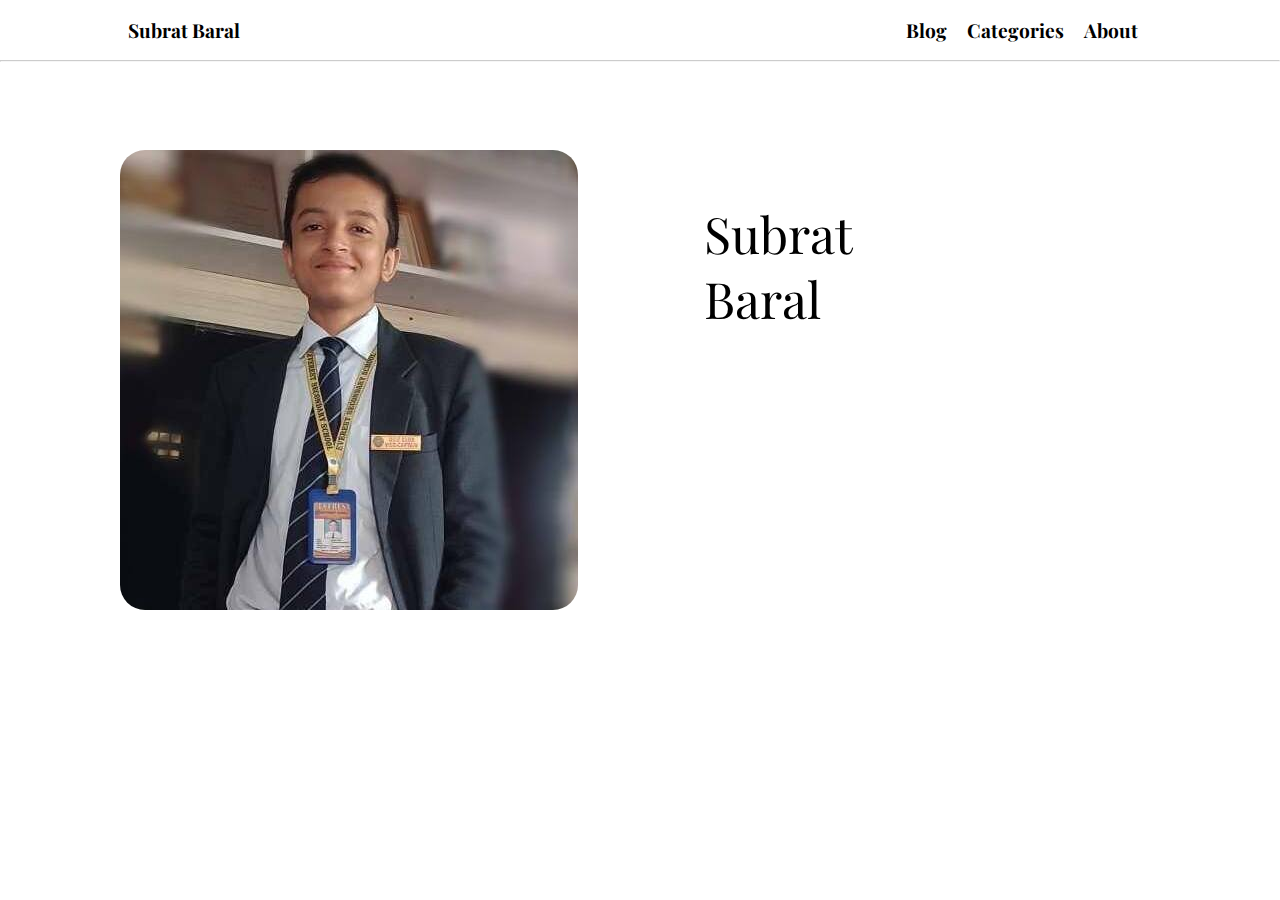
<file: index.html>
<!DOCTYPE html>
<html lang="en">
<head>
    <meta charset="UTF-8">
    <meta name="viewport" content="width=device-width, initial-scale=1.0">
    <title>Subrat Baral</title>
    <link rel="stylesheet" href="./css/style.css">
    <link rel="stylesheet" href="./css/image.css">
    <link rel="stylesheet" href="./css/intro.css">
    <link href="https://fonts.googleapis.com/css?family=Karla:400,700" rel="stylesheet">
    <link href="https://fonts.googleapis.com/css?family=Playfair+Display:400,400i,700" rel="stylesheet">
    <link rel="stylesheet" href="https://cdnjs.cloudflare.com/ajax/libs/font-awesome/6.6.0/css/all.min.css" integrity="sha512-Kc323vGBEqzTmouAECnVceyQqyqdsSiqLQISBL29aUW4U/M7pSPA/gEUZQqv1cwx4OnYxTxve5UMg5GT6L4JJg==" crossorigin="anonymous" referrerpolicy="no-referrer" />
    <link rel = "icon"  href="./images/favicon.jpg" type="image/x-icon">


</head>
<body>
    <div class="navbar">
        <div class="nav-item navbar">
            <div class="nav-left">
                <div class="item-name">
                    <a class="name-an nav-an" href="index.html">Subrat Baral</a> 
                </div>
            </div>
            <div class="nav-right">
                <div class="item-blog">
                    <a class="blog-an nav-an" href="blog.html">Blog</a>
                </div>

                <div class="item-categories">
                    <a class="categories-an nav-an" href="categories.html">Categories</a>
                </div>

                <div class="item-about">
                    <a class="about-an nav-an" href="about.html">About</a>
                </div>
                <div class="light-mode">
                    <i class="fa-solid fa-moon nav-an mode-an"></i>
                </div>
            </div>
        </div>
        
        <div class="light-mode responsive-mode">
            <i class="fa-solid fa-moon nav-an mode-an responsive-mode"></i>
        </div>

        <div class="nav-hamburger">
            <div class="pages">
                <div class="nav-hamburger-bars" ontouchstart = "barclose()">
                    <i class="fa-solid fa-xmark cancel icon"></i>
                </div>
                <a href="./index.html" class="hamburger-home"><p class="items">Home</p></a>
                <a href="./about.html" class="hamburger-about"><p class="items">About</p></a>
                <a href="./categories.html" class="hamburger-categories"></a><p class="items">Categories</p></a>
                <a href="./blog.html" class="hamburger-blog"></a><p class="items">Blog</p></a>
            </div>
            <div class="hamburger-icon" ontouchstart = "touchbar()">
                <i class="fa-solid fa-bars icon"></i>
            </div>
            
        </div>
    </div>
    <hr>

    <div class="body-content">
        <div class="image-responsive">
            <div class="slide-container">
                <div class="image2"><img src="./images/pic-2.jpg" alt="Avatar" class="image"></div>
                <div class="image1"><img src="./images/pic-1.jpg" alt="Avatar" class="image"></div>
            </div>
        </div>
    </div>

    <div class="intro-responsive">
        <div class="intro-pg">
            <div class="intro-name intro-container">
                <p class="intro-name-para intro">
                    Subrat
                </p>
                <p class="inro-name-para intro">    
                    Baral
                </p> 
            </div>
            <div class="intro-about intro-container">
                <p class="intro-about-para intro">
                    I'm
                </p>
                <p class="intro-about-para intro">   
                   <span class="Computer-Science">CS</span> Scholar 
                </p>
            </div>
        </div>
        <div class="socialmedias">
            <span class="github"><a href="https://github.com/SubratZi"><i class="fa-brands fa-github media icon"></i></a></span>
            <span class="linkedin"><a href="https://www.linkedin.com/in/subratzi/"><i class="fa-brands fa-linkedin media icon"></i></a></i></span>
            <span class="twitter"><a href="https://x.com/subratzi"><i class="fa-brands fa-x-twitter media icon"></i></a></i></span>
        </div>
    </div>

    <script src="./js/imageslide.js"></script>
    <script src="./js/textslider.js"></script>
    <script src="./js/responsivenav.js"></script>
    <script src="./js/modes.js"></script>
</body>
</html>
</file>
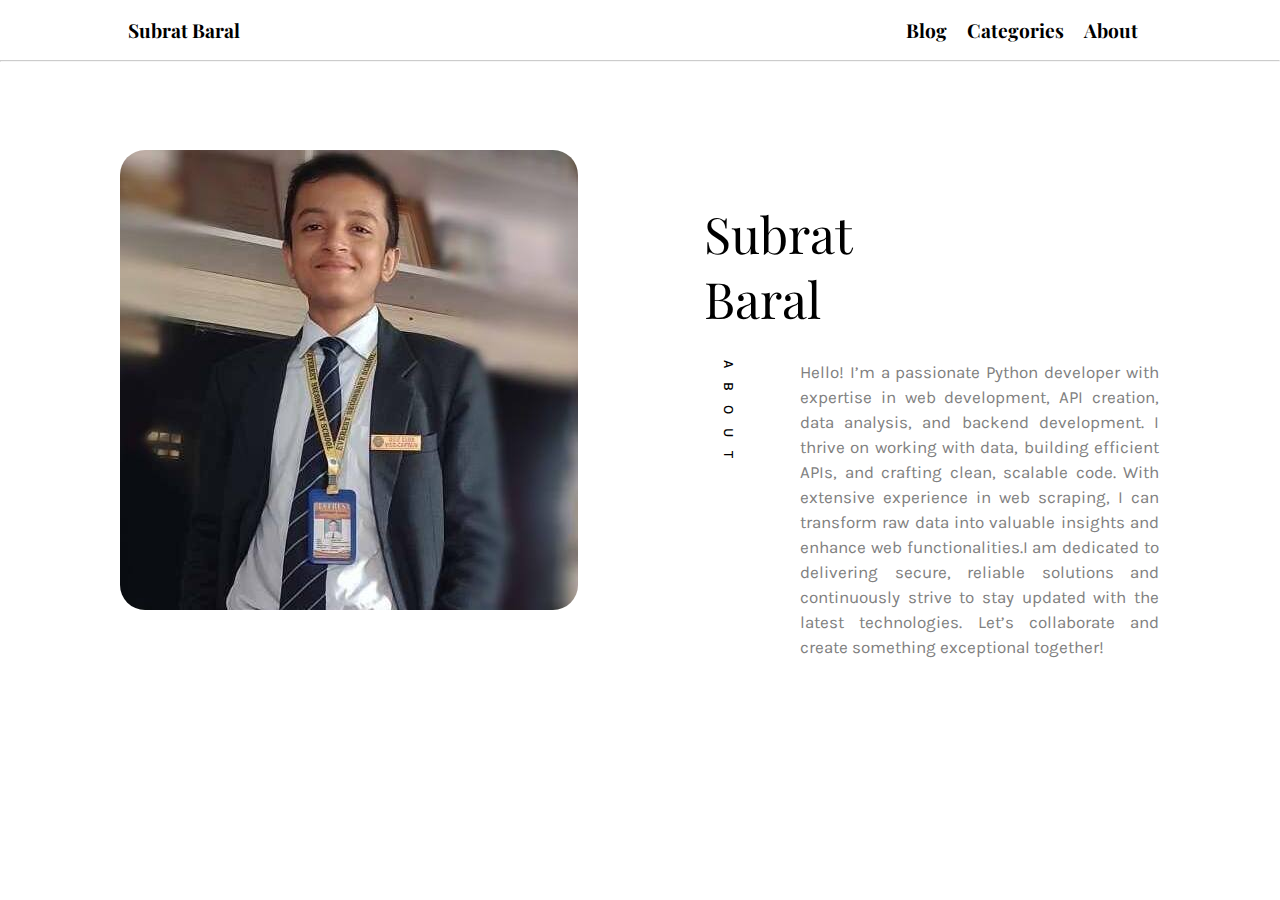
<file: about.html>
<!DOCTYPE html>
<html lang="en">
<head>
    <meta charset="UTF-8">
    <meta name="viewport" content="width=device-width, initial-scale=1.0">
    <title>Subrat Baral</title>
    <link rel="stylesheet" href="./css/style.css">
    <link rel="stylesheet" href="./css/image.css">
    <link rel="stylesheet" href="./css/intro.css">
    <link href="https://fonts.googleapis.com/css?family=Karla:400,700" rel="stylesheet">
    <link href="https://fonts.googleapis.com/css?family=Playfair+Display:400,400i,700" rel="stylesheet">
    <link rel="stylesheet" href="https://cdnjs.cloudflare.com/ajax/libs/font-awesome/6.6.0/css/all.min.css" integrity="sha512-Kc323vGBEqzTmouAECnVceyQqyqdsSiqLQISBL29aUW4U/M7pSPA/gEUZQqv1cwx4OnYxTxve5UMg5GT6L4JJg==" crossorigin="anonymous" referrerpolicy="no-referrer" />
    <link rel = "icon"  href="./images/favicon.jpg" type="image/x-icon">
</head>

<body>
    <div class="navbar">
        <div class="nav-item navbar">
            <div class="nav-left">
                <div class="item-name">
                    <a class="name-an nav-an" href="index.html">Subrat Baral</a> 
                </div>
            </div>
            <div class="nav-right">
                <div class="item-blog">
                    <a class="blog-an nav-an" href="blog.html">Blog</a>
                </div>

                <div class="item-categories">
                    <a class="categories-an nav-an" href="categories.html">Categories</a>
                </div>

                <div class="item-about">
                    <a class="about-an nav-an" href="about.html">About</a>
                </div>
                <div class="light-mode">
                    <i class="fa-solid fa-moon nav-an mode-an"></i>
                </div>
            </div>
        </div>
        
        <div class="light-mode responsive-mode">
            <i class="fa-solid fa-moon nav-an mode-an responsive-mode"></i>
        </div>

        <div class="nav-hamburger">
            <div class="pages">
                <div class="nav-hamburger-bars" ontouchstart = "barclose()">
                    <i class="fa-solid fa-xmark cancel icon"></i>
                </div>
                <a href="./index.html" class="hamburger-home"><p class="items">Home</p></a>
                <a href="./about.html" class="hamburger-about"><p class="items">About</p></a>
                <a href="./categories.html" class="hamburger-categories"><p class="items">Categories</p></a>
                <a href="./blog.html" class="hamburger-blog"><p class="items">Blog</p></a>
            </div>
            <div class="hamburger-icon" ontouchstart = "touchbar()">
                <i class="fa-solid fa-bars icon"></i>
            </div>
            
        </div>
    </div>
    <hr>
    <div class="body-content">
        <div class="image-responsive">
            <div class="slide-container">
                <div class="image2"><img src="./images/pic-2.jpg" alt="Avatar" class="image"></div>
            </div>
        </div>
    </div>
    
    <div class="intro-responsive">
        <div class="intro-pg">
            <div class="intro-name intro-container">
                <p class="intro-name-para intro">
                    Subrat
                </p>
                <p class="inro-name-para intro">    
                    Baral
                </p> 
            </div>
        </div>
    </div>
    <div class="description">
        <h1 class="vertical icon">ABOUT</h1> 
        <p class="info">
            Hello! I’m a passionate Python developer with expertise in web development, API creation, data analysis, and backend development. I thrive on working with data, building efficient APIs, and crafting clean, scalable code. With extensive experience in web scraping, I can transform raw data into valuable insights and enhance web functionalities.I am dedicated to delivering secure, reliable solutions and continuously strive to stay updated with the latest technologies. Let’s collaborate and create something exceptional together!
        </p>
    </div>
    

    <script src="./js/modes.js"></script>
</body>
</file>
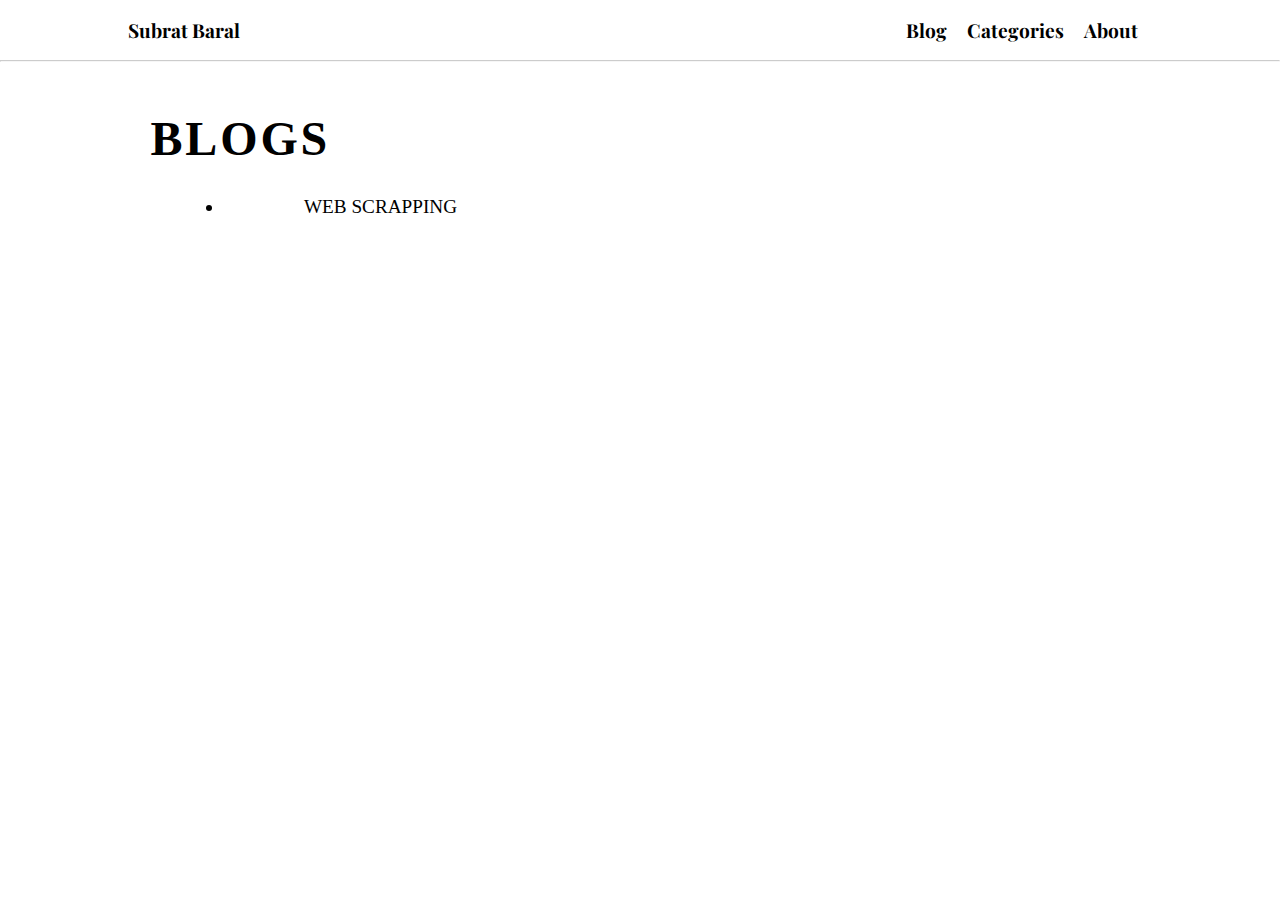
<file: blog.html>
<!DOCTYPE html>
<html lang="en">
<head>
    <meta charset="UTF-8">
    <meta name="viewport" content="width=device-width, initial-scale=1.0">
    <title>Subrat Baral</title>
    <link rel="stylesheet" href="./css/style.css">
    <link rel="stylesheet" href="./css/image.css">
    <link rel="stylesheet" href="./css/intro.css">
    <link href="https://fonts.googleapis.com/css?family=Karla:400,700" rel="stylesheet">
    <link href="https://fonts.googleapis.com/css?family=Playfair+Display:400,400i,700" rel="stylesheet">
    <link rel="stylesheet" href="https://cdnjs.cloudflare.com/ajax/libs/font-awesome/6.6.0/css/all.min.css" integrity="sha512-Kc323vGBEqzTmouAECnVceyQqyqdsSiqLQISBL29aUW4U/M7pSPA/gEUZQqv1cwx4OnYxTxve5UMg5GT6L4JJg==" crossorigin="anonymous" referrerpolicy="no-referrer" />
    <link rel = "icon"  href="./images/favicon.jpg" type="image/x-icon">
</head>

<body>
    <div class="navbar">
        <div class="nav-item navbar">
            <div class="nav-left">
                <div class="item-name">
                    <a class="name-an nav-an" href="index.html">Subrat Baral</a> 
                </div>
            </div>
            <div class="nav-right">
                <div class="item-blog">
                    <a class="blog-an nav-an" href="blog.html">Blog</a>
                </div>

                <div class="item-categories">
                    <a class="categories-an nav-an" href="categories.html">Categories</a>
                </div>

                <div class="item-about">
                    <a class="about-an nav-an" href="about.html">About</a>
                </div>
                <div class="light-mode">
                    <i class="fa-solid fa-moon nav-an mode-an"></i>
                </div>
            </div>
        </div>
        
        <div class="light-mode responsive-mode">
            <i class="fa-solid fa-moon nav-an mode-an responsive-mode"></i>
        </div>

        <div class="nav-hamburger">
            <div class="pages">
                <div class="nav-hamburger-bars" ontouchstart = "barclose()">
                    <i class="fa-solid fa-xmark cancel icon"></i>
                </div>
                <a href="./index.html" class="hamburger-home"><p class="items">Home</p></a>
                <a href="./about.html" class="hamburger-about"><p class="items">About</p></a>
                <a href="./categories.html" class="hamburger-categories"></a><p class="items">Categories</p></a>
                <a href="./blog.html" class="hamburger-blog"></a><p class="items">Blog</p></a>
            </div>
            <div class="hamburger-icon" ontouchstart = "touchbar()">
                <i class="fa-solid fa-bars icon"></i>
            </div>
            
        </div>
    </div>
    <hr>
    
    <div class="content">
        <section class="content-list">
            <h1 class="head">Blogs</h1>
            <ul>
                <li><a href="#" class="li-one">Web Scrapping</a></li>
            </ul>
        </section>
    </div>


    <script src="./js/modes.js"></script>
</body>
</html>
</file>
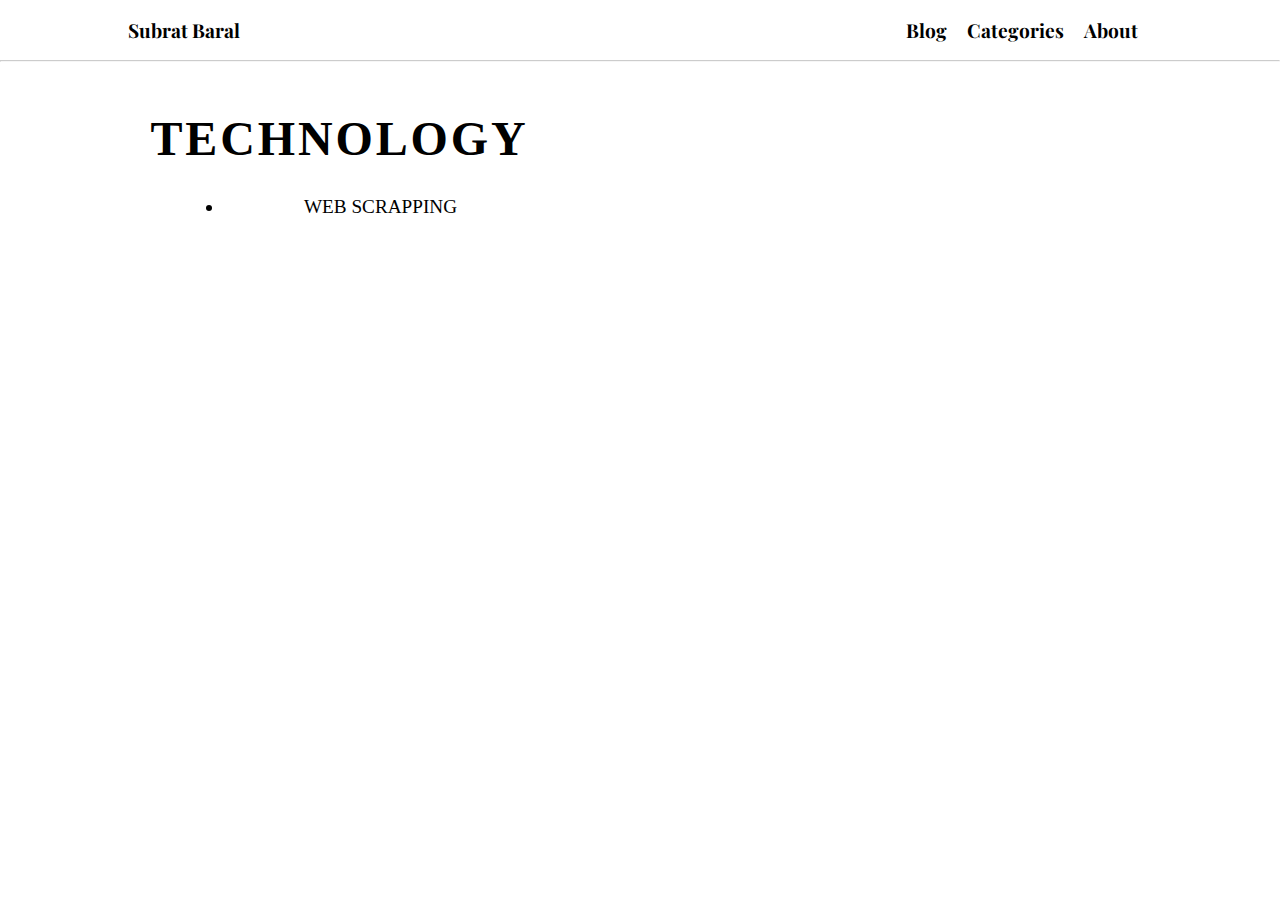
<file: technology.html>
<!DOCTYPE html>
<html lang="en">
<head>
    <meta charset="UTF-8">
    <meta name="viewport" content="width=device-width, initial-scale=1.0">
    <title>Subrat Baral</title>
    <link rel="stylesheet" href="./css/style.css">
    <link rel="stylesheet" href="./css/image.css">
    <link rel="stylesheet" href="./css/intro.css">
    <link href="https://fonts.googleapis.com/css?family=Karla:400,700" rel="stylesheet">
    <link href="https://fonts.googleapis.com/css?family=Playfair+Display:400,400i,700" rel="stylesheet">
    <link rel="stylesheet" href="https://cdnjs.cloudflare.com/ajax/libs/font-awesome/6.6.0/css/all.min.css" integrity="sha512-Kc323vGBEqzTmouAECnVceyQqyqdsSiqLQISBL29aUW4U/M7pSPA/gEUZQqv1cwx4OnYxTxve5UMg5GT6L4JJg==" crossorigin="anonymous" referrerpolicy="no-referrer" />
    <link rel = "icon"  href="./images/favicon.jpg" type="image/x-icon">
</head>

<body>
    <div class="navbar">
        <div class="nav-item navbar">
            <div class="nav-left">
                <div class="item-name">
                    <a class="name-an nav-an" href="index.html">Subrat Baral</a> 
                </div>
            </div>
            <div class="nav-right">
                <div class="item-blog">
                    <a class="blog-an nav-an" href="blog.html">Blog</a>
                </div>

                <div class="item-categories">
                    <a class="categories-an nav-an" href="categories.html">Categories</a>
                </div>

                <div class="item-about">
                    <a class="about-an nav-an" href="about.html">About</a>
                </div>
                <div class="light-mode">
                    <i class="fa-solid fa-moon nav-an mode-an"></i>
                </div>
            </div>
        </div>
        
        <div class="light-mode responsive-mode">
            <i class="fa-solid fa-moon nav-an mode-an responsive-mode"></i>
        </div>

        <div class="nav-hamburger">
            <div class="pages">
                <div class="nav-hamburger-bars" ontouchstart = "barclose()">
                    <i class="fa-solid fa-xmark cancel icon"></i>
                </div>
                <a href="./index.html" class="hamburger-home"><p class="items">Home</p></a>
                <a href="./about.html" class="hamburger-about"><p class="items">About</p></a>
                <a href="./categories.html" class="hamburger-categories"></a><p class="items">Categories</p></a>
                <a href="./blog.html" class="hamburger-blog"></a><p class="items">Blog</p></a>
            </div>
            <div class="hamburger-icon" ontouchstart = "touchbar()">
                <i class="fa-solid fa-bars icon"></i>
            </div>
            
        </div>
    </div>
    <hr>
    
    <div class="content">
        <section class="content-list">
            <h1 class="head">Technology</h1>
            <ul>
                <li><a href="#" class="li-one">Web Scrapping</a></li>
            </ul>
        </section>
    </div>


    <script src="./js/modes.js"></script>
</body>
</html>
</file>
<file: css/style.css>
*{
    margin: 0;
    padding: 0;   
}

body{
    max-width: 100%;
    overflow-x: hidden;
}

.navbar {
    height: 60px;
    width: 100%;
    background-color: white;
    color: #323232;
}

.nav-item{
    display: flex;
    align-items: center;
    justify-content: space-evenly;
}

.nav-an {
    text-decoration: none;
    color: black;
    font-family: "Playfair Display", Georgia, serif;
    /* font-family: "Karla", Arial, sans-serif; */
    font-size: 1.2rem;
    font-weight: bolder;
}

.nav-right{
    display: flex;
    align-items: center;
    height: 60px;
    width: 30%;
    position: absolute;
    left: 70%;
}

.nav-left{
    display: flex;
    align-items: center;
    height: 60px;
    width: 20%;
    margin-left: 10rem;
    position: absolute;
    right: 70%;
}

.blog-an{
    margin:0 10px 0 10px;
}

.categories-an{
    margin:0 10px 0 10px;
}

.about-an{
    margin:0 10px 0 10px;
}

.light-mode{
    display: flex;
    position: absolute;
    right: 15px;
}

.mode-an{
    margin:0 10px 0 10px;
}


hr{
    opacity: .5;
}

.body-content{
    height: 100%;
    width: 100%;
}

.nav-an:hover{
    text-decoration: underline;
    text-decoration-color: #f30034;
}

.nav-hamburger{
    visibility: hidden;
}


.hamburger-icon{
    height: 29px;
    width: 20px;
    position: absolute;
    right: 20px;
    top: 25px;
}

.fa-bars{
    color: black;
    height: 29px;
    width: 20px;
    font-size: 22px;
}

.nav-hamburger-bars{
    background-color: rgb(137, 124, 124);
    height: 636px;
    width: 220px;
    padding:64px 40px 40px 40px ;
    position: absolute;
    right: 0px;
    top: 0px;
    z-index: 1;
}


.cancel{
    color: black;
    height: 29px;
    width: 20px;
    font-size: 22px;
    position:absolute;
    left: 260px;
    top: 20px;
}


@media only screen and (min-width: 359px) and (max-width:841px){
    body{
        width: 360px;
    }

    .nav-hamburger{
        visibility: visible;
    }

    .nav-hamburger-bars{
        visibility: hidden;
        
    }

    .nav-left{ 
         display: none;
    }

    .nav-right{
        display: none;
    } 
}

@media only screen and (min-width: 390px) and (max-width: 400px){
    body{
        width: 390px;
    }

    .nav-hamburger{
        visibility: visible;
    }

    .nav-hamburger-bars{
        visibility: hidden;
        
    }

    .nav-left{ 
         display: none;
    }

    .nav-right{
        display: none;
    } 
}

@media only screen and (min-width: 412px) and (max-width: 500px){
    body{
        width: 412px;
    }

    .nav-hamburger{
        visibility: visible;
    }

    .nav-hamburger-bars{
        visibility: hidden;
        
    }

    .nav-left{ 
         display: none;
    }

    .nav-right{
        display: none;
    } 
}

@media only screen and (min-width: 768px) and (max-width: 841px){
    body{
        width: 768px;
    }

    .nav-hamburger{
        visibility: visible;
    }

    .nav-hamburger-bars{
        visibility: hidden;
        
    }

    .nav-left{ 
         display: none;
    }

    .nav-right{
        display: none;
    } 
}
</file>
<file: css/image.css>
.image-responsive {
    width: 458px; 
    height: 460px;
    position:absolute;
    top: 150px;
    overflow: hidden;
    left: 120px;
}

.slide-container{
    display: flex;
    transition: transform 0.9s ease;
}

.image {
    width: 458px;
    height: 460px;
    background-size: cover;
    flex-shrink: 0;
    -drag: none;  
    user-select: none;
    -moz-user-select: none;
    -webkit-user-drag: none;
    -webkit-user-select: none;
    -ms-user-select: none;
    border-radius: 25px;
}

@media only screen and (min-width: 359px) and (max-width:841px){
    .image-responsive {
        height: 352px;
        width: 340px;
        left: 0px;
    }

    .image{
        height: 352px;
        width: 340px;
    }

}
</file>
<file: css/intro.css>
.intro-responsive{
    width: 555px;
    height: 250px;
    position: absolute;
    overflow: hidden;
    top: 200px;
    left: 44rem;
    
}

.intro-pg{
    display: flex;
}

.description{
    height:250px;
    width: 555px;
    position: absolute;
    top: 360px;
    left: 45rem;
    display: flex;
}

.vertical{
    writing-mode: vertical-lr;
    font-family: "Karla","Playfair Display", Georgia, serif;
    font-size: 14px;
    width: 30px;
    height: 90px;
    box-sizing: border-box;
    color: var(--text-color);
    display: block;
    font-weight: 500;
    letter-spacing: 14px;
    cursor:default;
}

.info{
    width: 359px;
    font-family: "Karla","Playfair Display", Georgia, serif;
    font-size: 17px;
    color: rgb(128, 128, 128);
    padding-left: 50px;
    font-weight: 400;
    line-height: 25px;
    text-align: justify;
}

.content{
    margin-top: 1.6rem;
    margin-bottom: 3.2rem;
}

.content-list{
    margin: 0 auto;
    max-width: 120rem;
    width: 100%;
    padding-left: 9rem;
    text-transform: uppercase;
}

.head{
    font-size: 3rem;
    line-height: 3.2rem;
    color: var(--text-color);
    letter-spacing: .0600em;
    margin: 3.2rem 0 1.6rem 0.4rem;
}


.li-one ,li{
    color: var(--text-color);
    text-decoration: none;
    font-size: 1.2rem;
    text-transform: uppercase;
    margin-left: 5rem;
    margin-top: 2rem;
}

.li-one:hover{
    text-decoration: underline red;
}

.intro{
    height: 65px;
    width: 555px;
    flex-shrink: 0;
    font-family: "Playfair Display", Georgia, serif;
    color: var(--text-color);
    font-size: 50px;
    -drag: none;  
    user-select: none;
    -moz-user-select: none;
    -webkit-user-drag: none;
    -webkit-user-select: none;
    -ms-user-select: none;
}

.Computer-Science{
    color: green;
    font-weight: bolder;
}

.socialmedias{
    width: 200px;
    height: 70px;
    display: flex;
    justify-content:center;
    align-items: center;
}

.media{
    margin: 40px 20px 0px 20px;
    font-size: 2rem;
    color: var(--text-color);
}

.media:hover{
    text-decoration: underline red;
}

@media only screen and (min-width: 359px) and (max-width:381px){
    .intro-responsive{
       top: 550px;
       left: 10px;
       height: 130px;
       width: 330px;
    }
    .intro{
        height: 65px;
        width: 330px;
    }

    .description{
        top: 750px;
        left: 10px;
        width: 320px;
        height: 475px ;
    }

    .info{
        position: absolute;
        left: 0px;
        width: 250px;
    }

}

@media only screen and (min-width: 381px) and (max-width:1261px){
    .intro-responsive{
       top: 550px;
       left: 50px;
       height: 130px;
       width: 330px;
    }
    .intro{
        height: 65px;
        width: 330px;
    }

    .description{
        top: 750px;
        left: 50px;
        width: 320px;
        height: 475px ;
    }

    .info{
        position: absolute;
        left: 0px;
        width: 250px;
    }

}
</file>
